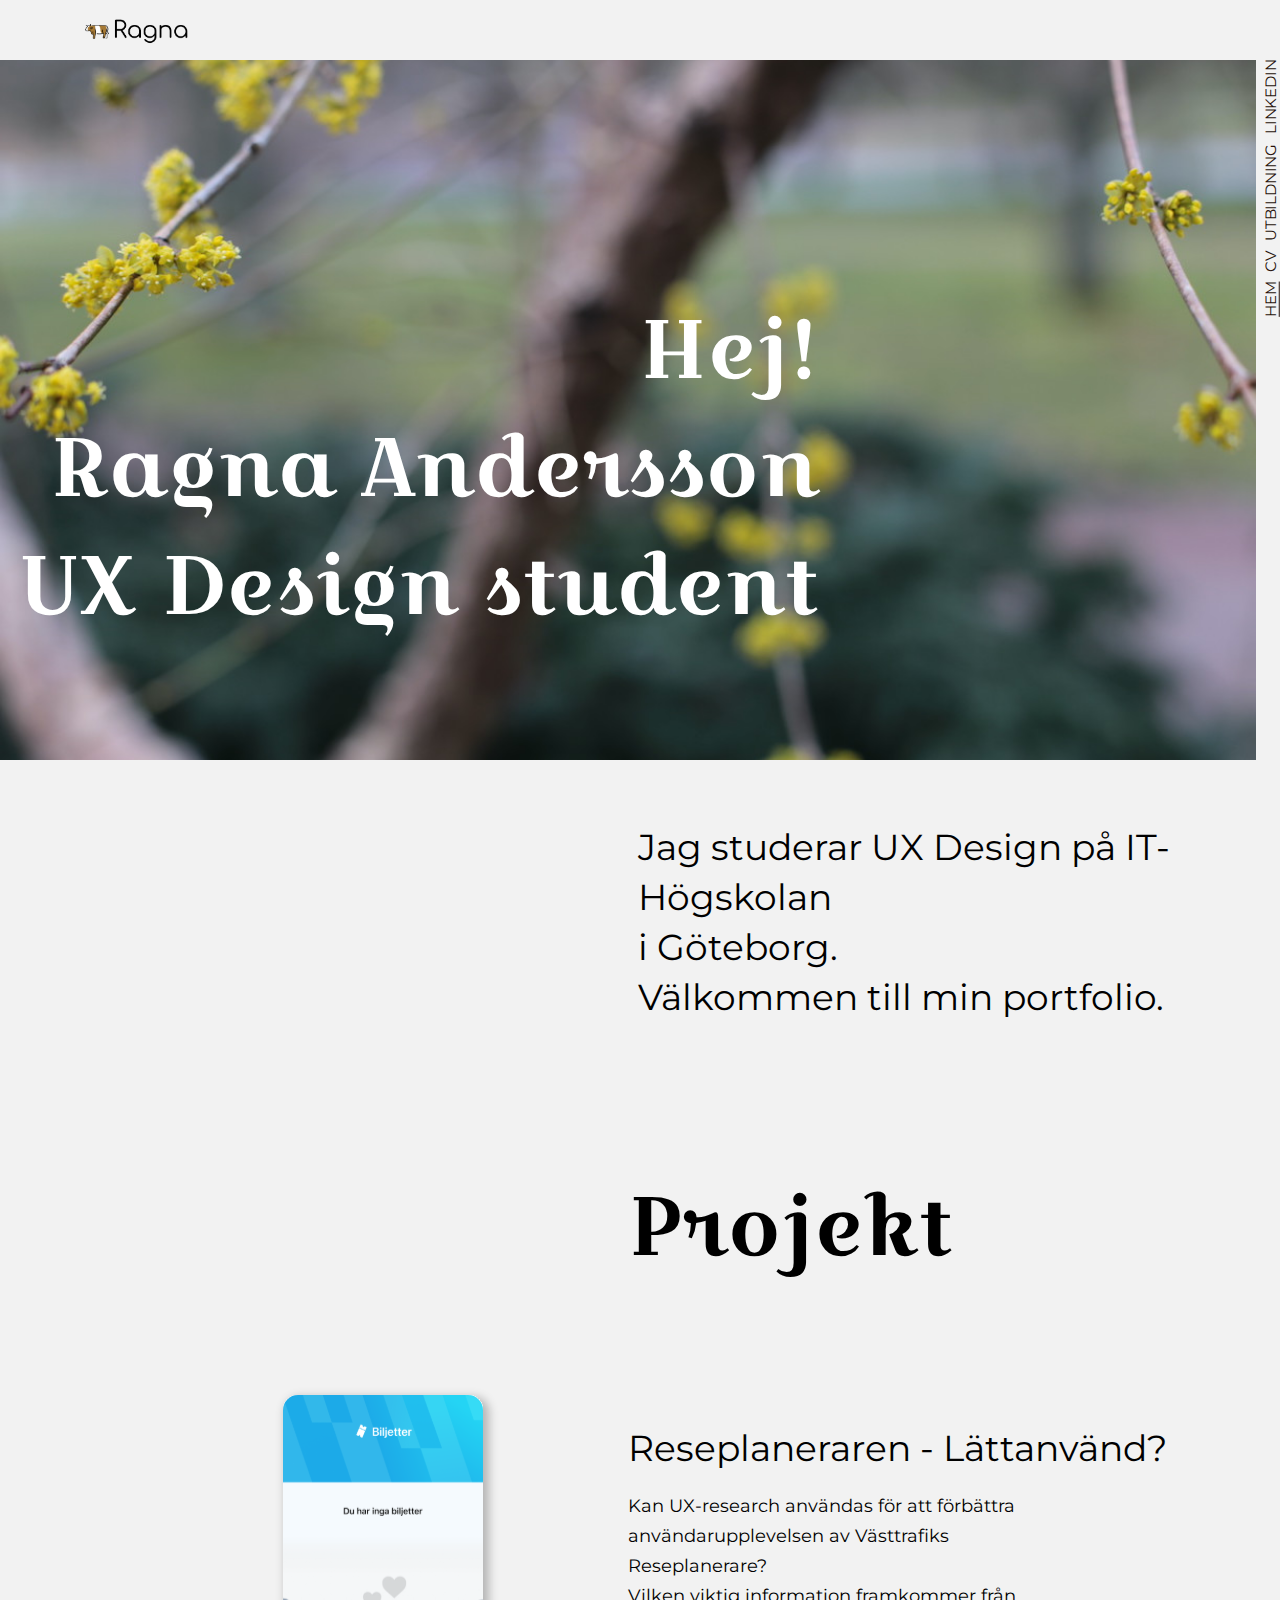
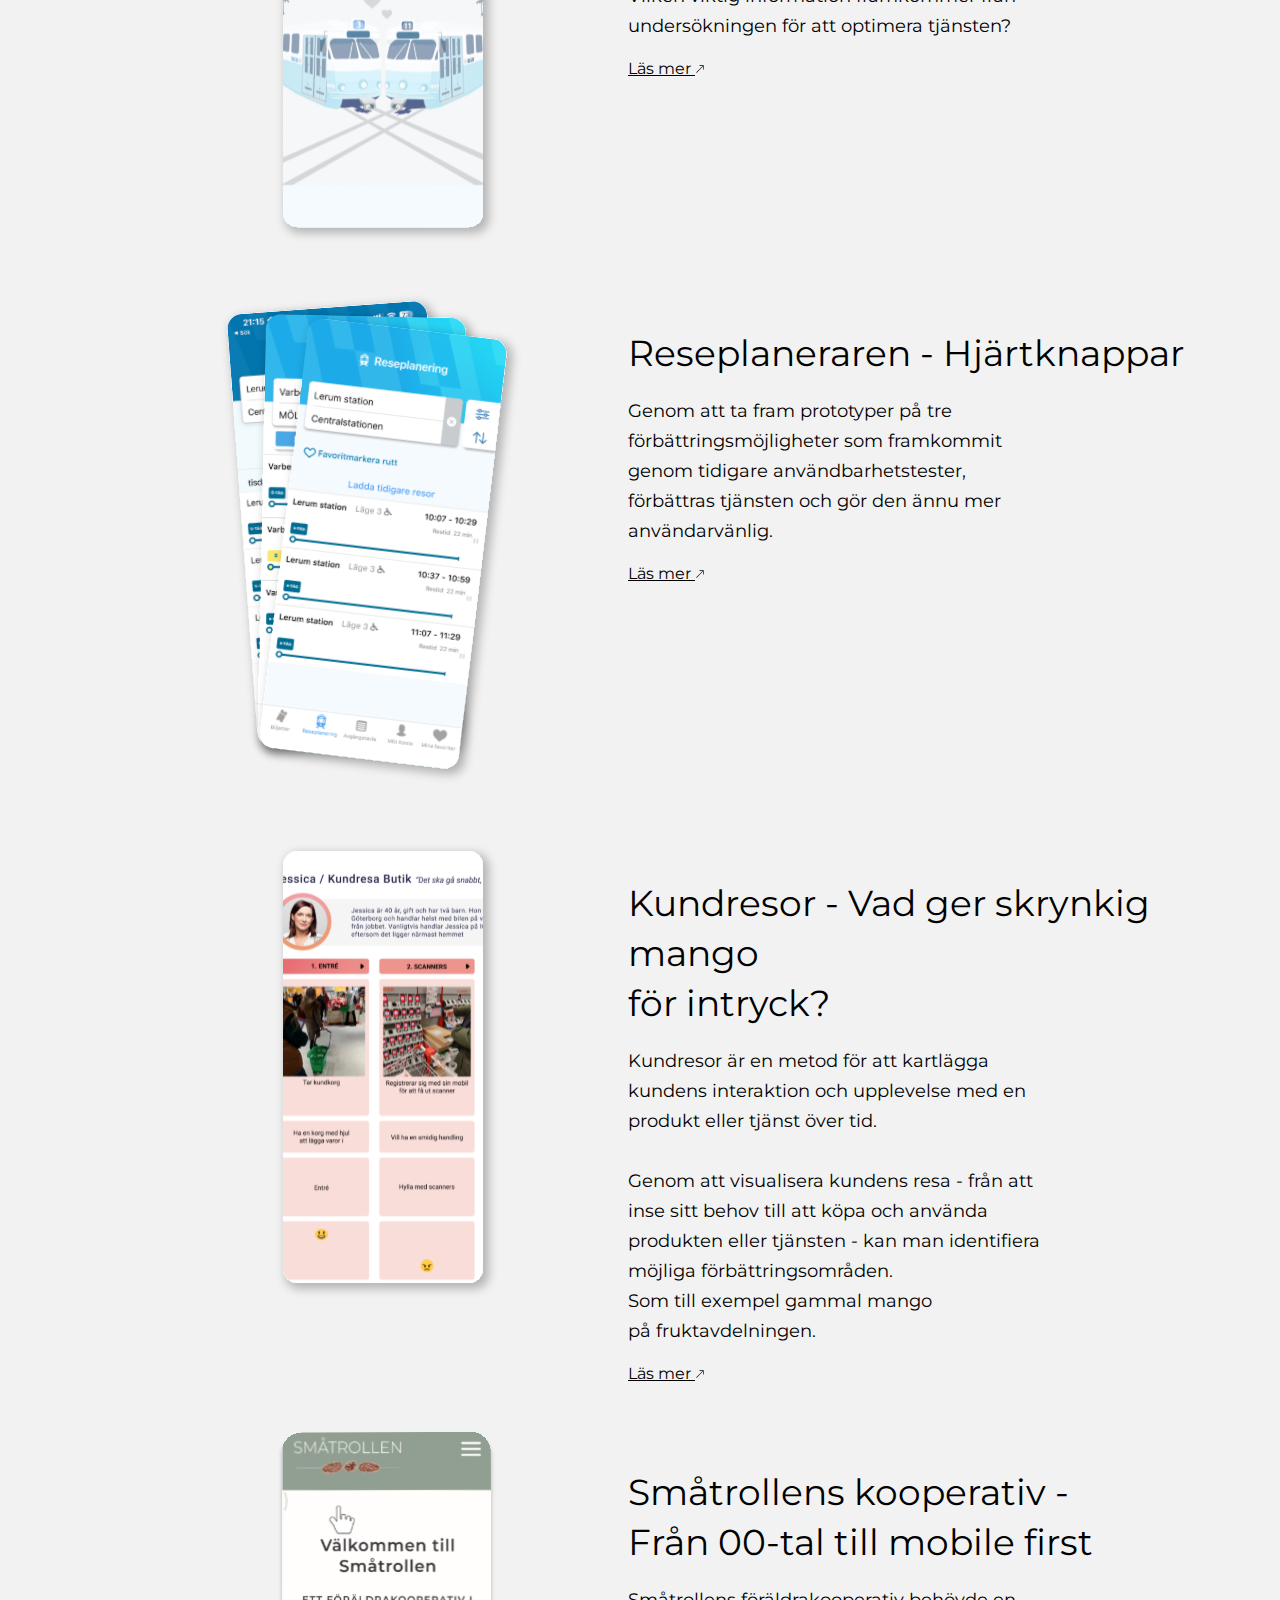
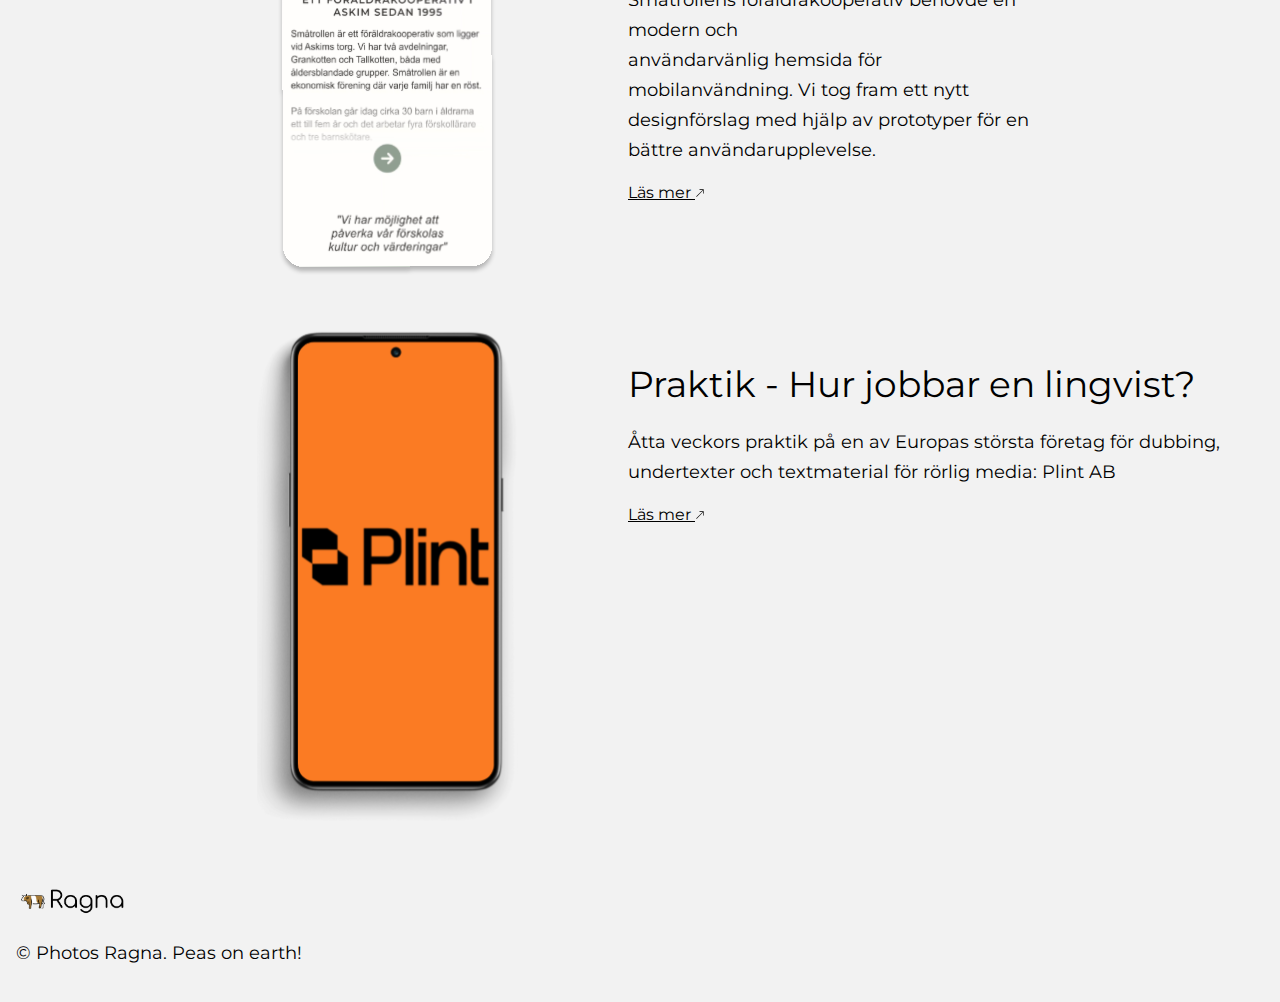
<file: index.html>
<!-- START INFO -->

<!DOCTYPE html>
<html>

<!-- ====================
     HEAD
   ==================== -->

<head>
    <meta charset="UTF-8">
    <meta name="viewport" content="width=device-width, initial-scale=1.0">
    <title>Ragna Portfolio</title>
    <link rel="apple-touch-icon" sizes="180x180" href="/apple-touch-icon.png">
    <link rel="icon" type="image/png" sizes="32x32" href="/favicon-32x32.png">
    <link rel="icon" type="image/png" sizes="16x16" href="/favicon-16x16.png">
    <link rel="manifest" href="/site.webmanifest">
    <link rel="stylesheet" href="/assets/css/style.css">
    <link rel="preconnect" href="https://fonts.googleapis.com">
    <link rel="preconnect" href="https://fonts.gstatic.com" crossorigin>
    <link href="https://fonts.googleapis.com/css2?family=Croissant+One&display=swap" rel="stylesheet">
    <link href="https://fonts.googleapis.com/css2?family=Croissant+One&family=Montserrat:wght@100&display=swap" rel="stylesheet">
    <link href="https://fonts.googleapis.com/css2?family=Croissant+One&family=Montserrat&display=swap" rel="stylesheet">
</head>

<!-- ====================
     HEADER
   ==================== -->

<header class="header">

    <!-- LOGO -->
    <div class="header_med_logo">
        <img class="logo" src="/assets/img/ragnalogo.png" alt="Ragna logo" /> <br>
    </div>

    <!-- HEADER -->
    <div class="image_and_menu_container">
        <div class="header_bild_med_rubrik">
            <img class="headerbild_index" src="/assets/img/header 2.jpg" alt="headerbackground" />
            
            <!-- Header text-->
            <h1 class="rubriktext_index">
                Hej!<br>
                Ragna Andersson<br>
                UX Design student
            </h1>
        </div>

<!-- ====================
     NAV BAR
   ==================== -->
        <nav class="menu_box">
            <div id="menu">
                <a href="index.html">hem</a>
                <a href="cv.html">CV</a>
                <a href="utbildning.html">Utbildning</a>
                <a href="https://www.linkedin.com/in/ragna-andersson/" target="_blank">LinkedIn</a>
            </div>
        </nav>
    </div>
</header>

<!-- ====================
     BODY
   ==================== -->

<body>
    <div class="padding-1">

        <!-- Rubrik-text -->
        <div class="grid-container-2-col">
            <section class="col2 row1">
                <h3 class="left-align">
                    Jag studerar UX Design på IT-Högskolan<br>
                    i Göteborg.<br>
                    Välkommen till min portfolio.
                </h3>
            </section>

    <!-- ********************
         PROJECT
    ******************** -->

            <section id="projects" class="col1-2 row2 grid-container-2-col">
                <h1 class="col2">
                    Projekt
                </h1>
            </section>
            <br>
        </div>
    </div>
</body>

<!-- ====================
     FOOTER
   ==================== -->

<footer class="footer padding-1">
    <img  class="logo" src="/assets/img/ragnalogo.png" alt="Ragna logo" /> <br>
    <p>
        © Photos Ragna. Peas on earth!
    </p>

</footer>

<script type="text/javascript" src="./assets/js/projects.js"></script>
<script type="text/javascript" src="./assets/js/menu.js"></script>

</html>
</file>
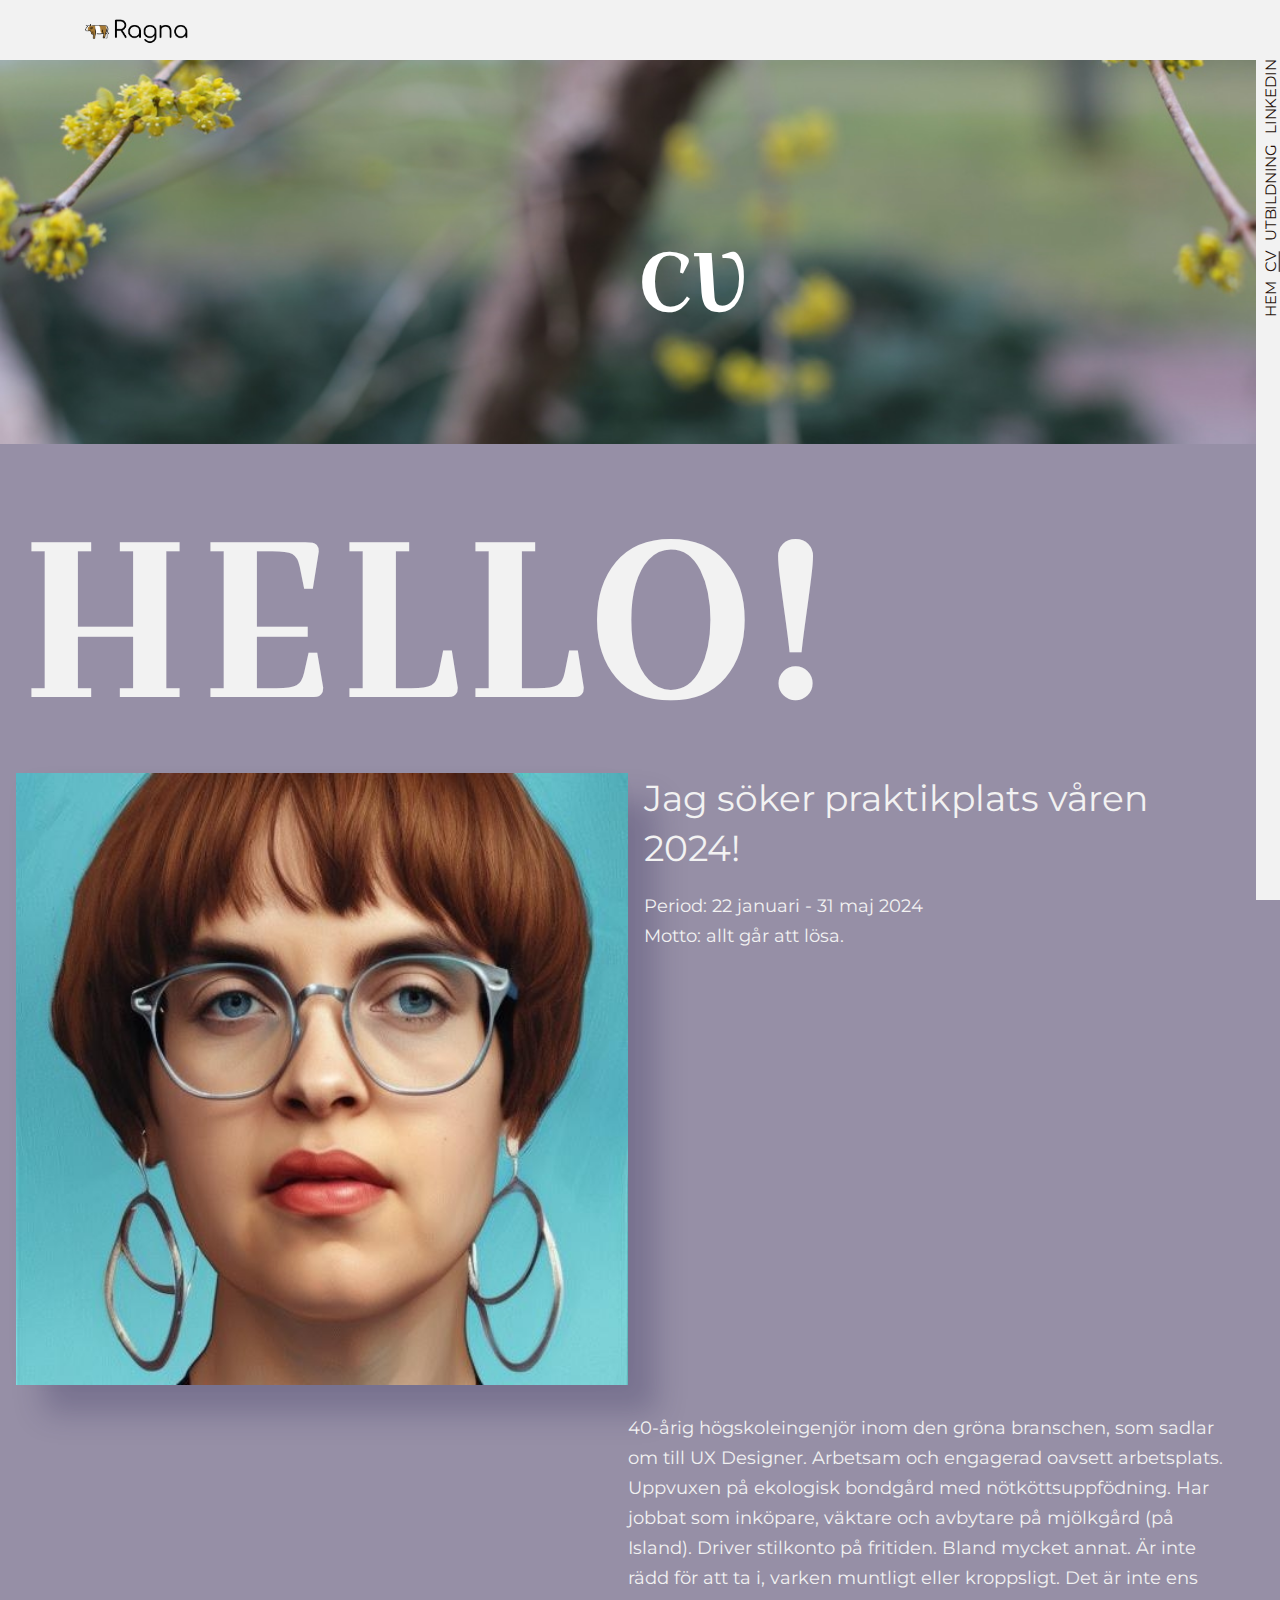
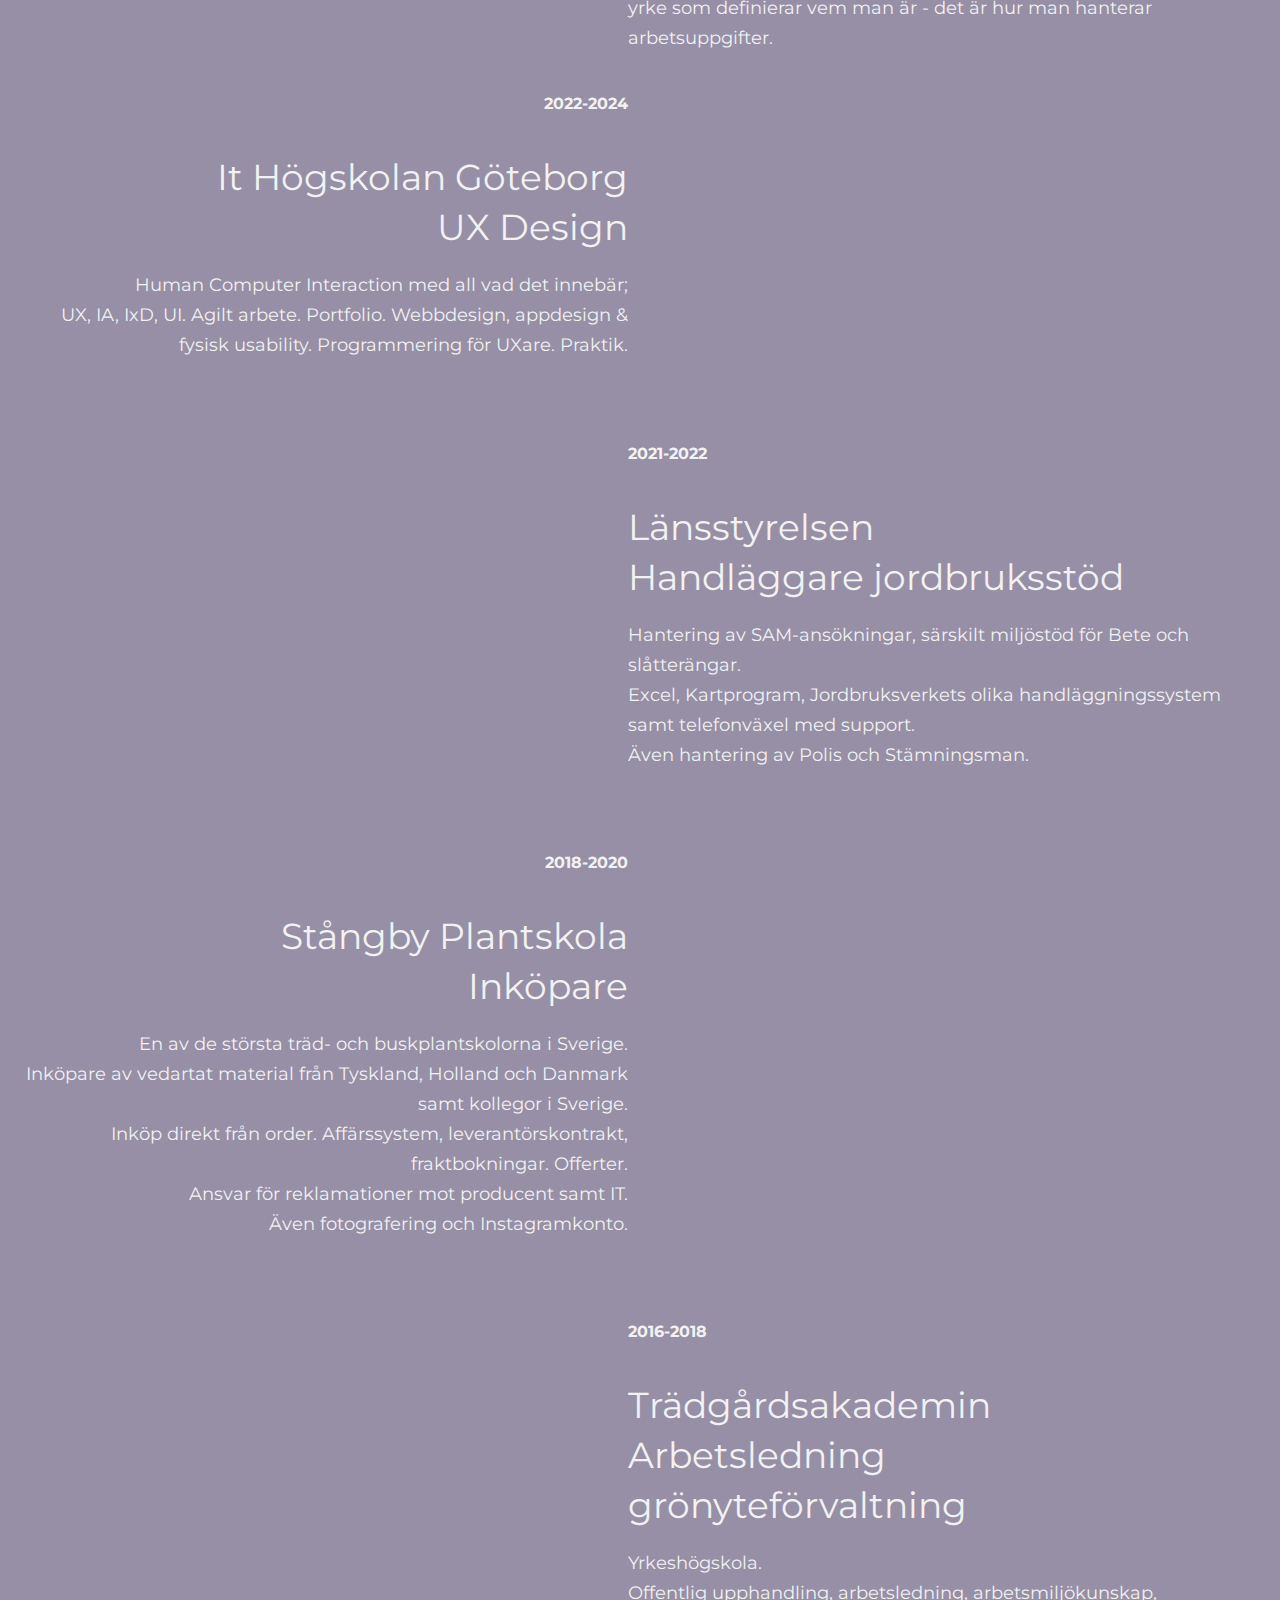
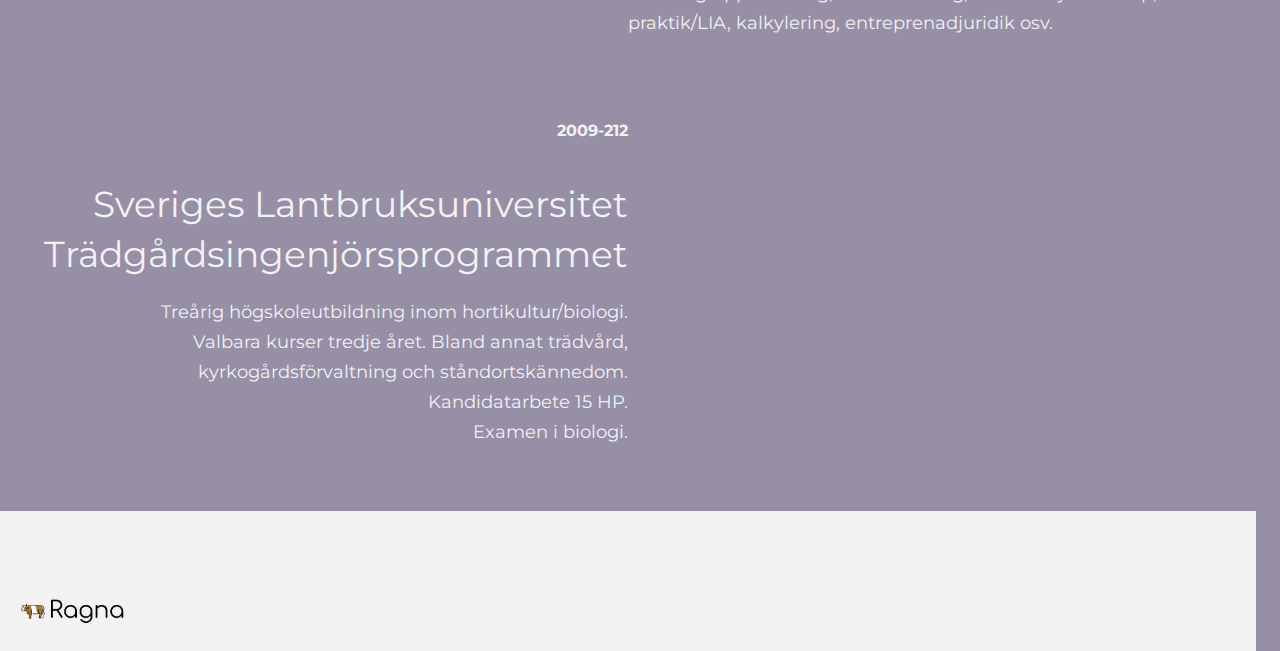
<file: cv.html>
<!DOCTYPE html>
<html>

<!-- ====================
     HEAD
   ==================== -->
<head>
    <meta charset="UTF-8">
    <meta name="viewport" content="width=device-width, initial-scale=1.0">
    <link rel="stylesheet" href="assets/css/style.css">
    <link rel="preconnect" href="https://fonts.googleapis.com">
    <link rel="preconnect" href="https://fonts.gstatic.com" crossorigin>
    <link href="https://fonts.googleapis.com/css2?family=Croissant+One&display=swap" rel="stylesheet">
    <link href="https://fonts.googleapis.com/css2?family=Croissant+One&family=Montserrat:wght@100&display=swap" rel="stylesheet">
    <link href="https://fonts.googleapis.com/css2?family=Croissant+One&family=Montserrat&display=swap" rel="stylesheet">

    <title>Ragnas Portfolio CV</title>
</head>

<!-- ====================
     HEADER
   ==================== -->

<header class="header">
    <div class="header_med_logo">
        <img class="logo" src="/assets/img/ragnalogo.png" alt="Ragna logo" /> <br>
    </div>
    <div class="image_and_menu_container">
        <div class="header_image_text_small">
            <img class="header_image_small" src="/assets/img/header 2.jpg" alt="header" />
            <h1 class="header_text_right">
                CV
            </h1>
        </div>

    <!-- ====================
     NAV BAR
   ==================== -->
        <nav class="menu_box">
            <!-- <p>Meny</p> -->
            <div id="menu">
                <a href="index.html">hem</a>
                <a href="cv.html">CV</a>
                <a href="utbildning.html">Utbildning</a>
                <a href="https://www.linkedin.com/in/ragna-andersson/" target="_blank">LinkedIn</a>
            </div>
        </nav>
    </div>
</header>

<!-- ====================
     BODY
   ==================== -->

<body class="body_cv">
    <div class="padding-1">

        <!-- ********************
         INTERNSHIP
        ******************** -->
        <h1 class="hello_cv">
            HELLO!
        </h1>

        <div class="grid-container-2-col">
            <img class="col1 img-scale" src="assets/img/ai_jag.jpg" alt="Ai rendered photo of Ragna">
            <div class="col2 internship_info">
                <h3 class="internship_header">
                    Jag söker praktikplats våren 2024!
                </h3>

            <p class="">
                Period: 22 januari - 31 maj 2024<br>
                Motto: allt går att lösa.
            </h3>
            </div>
        </div>

        <section class="flex flex-column">

            <div class="grid-container-2-col">
                <p class="col2">
                    40-årig högskoleingenjör inom den gröna branschen, som sadlar om till UX Designer. 
                    Arbetsam och engagerad oavsett arbetsplats. 
                    Uppvuxen på ekologisk bondgård med nötköttsuppfödning. Har jobbat som inköpare, väktare och avbytare på mjölkgård (på Island). 
                    Driver stilkonto på fritiden. Bland mycket annat. 
                    Är inte rädd för att ta i, varken muntligt eller kroppsligt. 
                    Det är inte ens yrke som definierar vem man är - det är hur man hanterar arbetsuppgifter.
                </p>
            </div>

            <!-- ********************
                 CV
            ******************** -->
            <div class="grid-container-2-col">
                <article>
                    <h4 class="text-right-align cv-duration-text">
                        2022-2024
                    </h4>
                    <h3 class="text-right-align">
                        It Högskolan Göteborg <br>
                        UX Design
                    </h3>
                    <p class="text-right-align">
                        Human Computer Interaction med all vad det innebär; <br>
                        UX, IA, IxD, UI. Agilt arbete. Portfolio. Webbdesign, appdesign & fysisk usability. Programmering för
                        UXare. Praktik.
                    </p>
                    <br>
                </article>
            </div>
            <div class="grid-container-2-col">
                <article class="col2">
                    <h4 class="cv-duration-text">
                        2021-2022
                    </h4>
                    <h3>
                        Länsstyrelsen <br>
                        Handläggare jordbruksstöd
                    </h3>
                    <p>
                        Hantering av SAM-ansökningar, särskilt miljöstöd för Bete och slåtterängar. <br>
                        Excel, Kartprogram, Jordbruksverkets olika handläggningssystem samt telefonväxel med support. <br>
                        Även hantering av Polis och Stämningsman.
                    </p>
                    <br>
                </article>
            </div>
            <div class="grid-container-2-col">
                <article>
                    <h4 class="text-right-align cv-duration-text">
                        2018-2020
                    </h4>
                    <h3 class="text-right-align">
                        Stångby Plantskola <br>
                        Inköpare
                    </h3>
                    <p class="text-right-align">
                        En av de största träd- och buskplantskolorna i Sverige. <br>
                        Inköpare av vedartat material från Tyskland, Holland och Danmark samt kollegor i Sverige. <br>
                        Inköp direkt från order. Affärssystem, leverantörskontrakt, fraktbokningar. Offerter. <br>
                        Ansvar för reklamationer mot producent samt IT. <br>
                        Även fotografering och Instagramkonto.
                    </p>
                    <br>
                </article>
            </div>
            <div class="grid-container-2-col">
                <article class="col2">
                    <h4 class="cv-duration-text">
                        2016-2018
                    </h4>
                    <h3>
                        Trädgårdsakademin<br>
                        Arbetsledning grönyteförvaltning
                    </h3>
                    <p>
                        Yrkeshögskola. <br>
                        Offentlig upphandling, arbetsledning, arbetsmiljökunskap,<br>
                        praktik/LIA, kalkylering, entreprenadjuridik osv.
                    </p>
                    <br>
                </article>
            </div>
            <div class="grid-container-2-col">
                <article>
                    <h4 class="text-right-align cv-duration-text">
                        2009-212
                    </h4>
                    <h3 class="text-right-align">
                        Sveriges Lantbruksuniversitet<br>
                        Trädgårdsingenjörsprogrammet
                    </h3>
                    <p class="text-right-align">
                        Treårig högskoleutbildning inom hortikultur/biologi. <br>
                        Valbara kurser tredje året. Bland annat trädvård, kyrkogårdsförvaltning och ståndortskännedom.
                        <br>
                        Kandidatarbete 15 HP.<br>
                        Examen i biologi.
                    </p>
                </article>
            </div>
        </section>
    </div>
</body>

<!-- ====================
     FOOTER
   ==================== -->

<footer class="footer padding-1">
    <p>© Photos Ragna. Peas on earth!</p>
    <img class="logo" src="/assets/img/ragnalogo.png" alt="Ragna logo" />
</footer>

<script type="text/javascript" src="./assets/js/menu.js"></script>

</html>
</file>
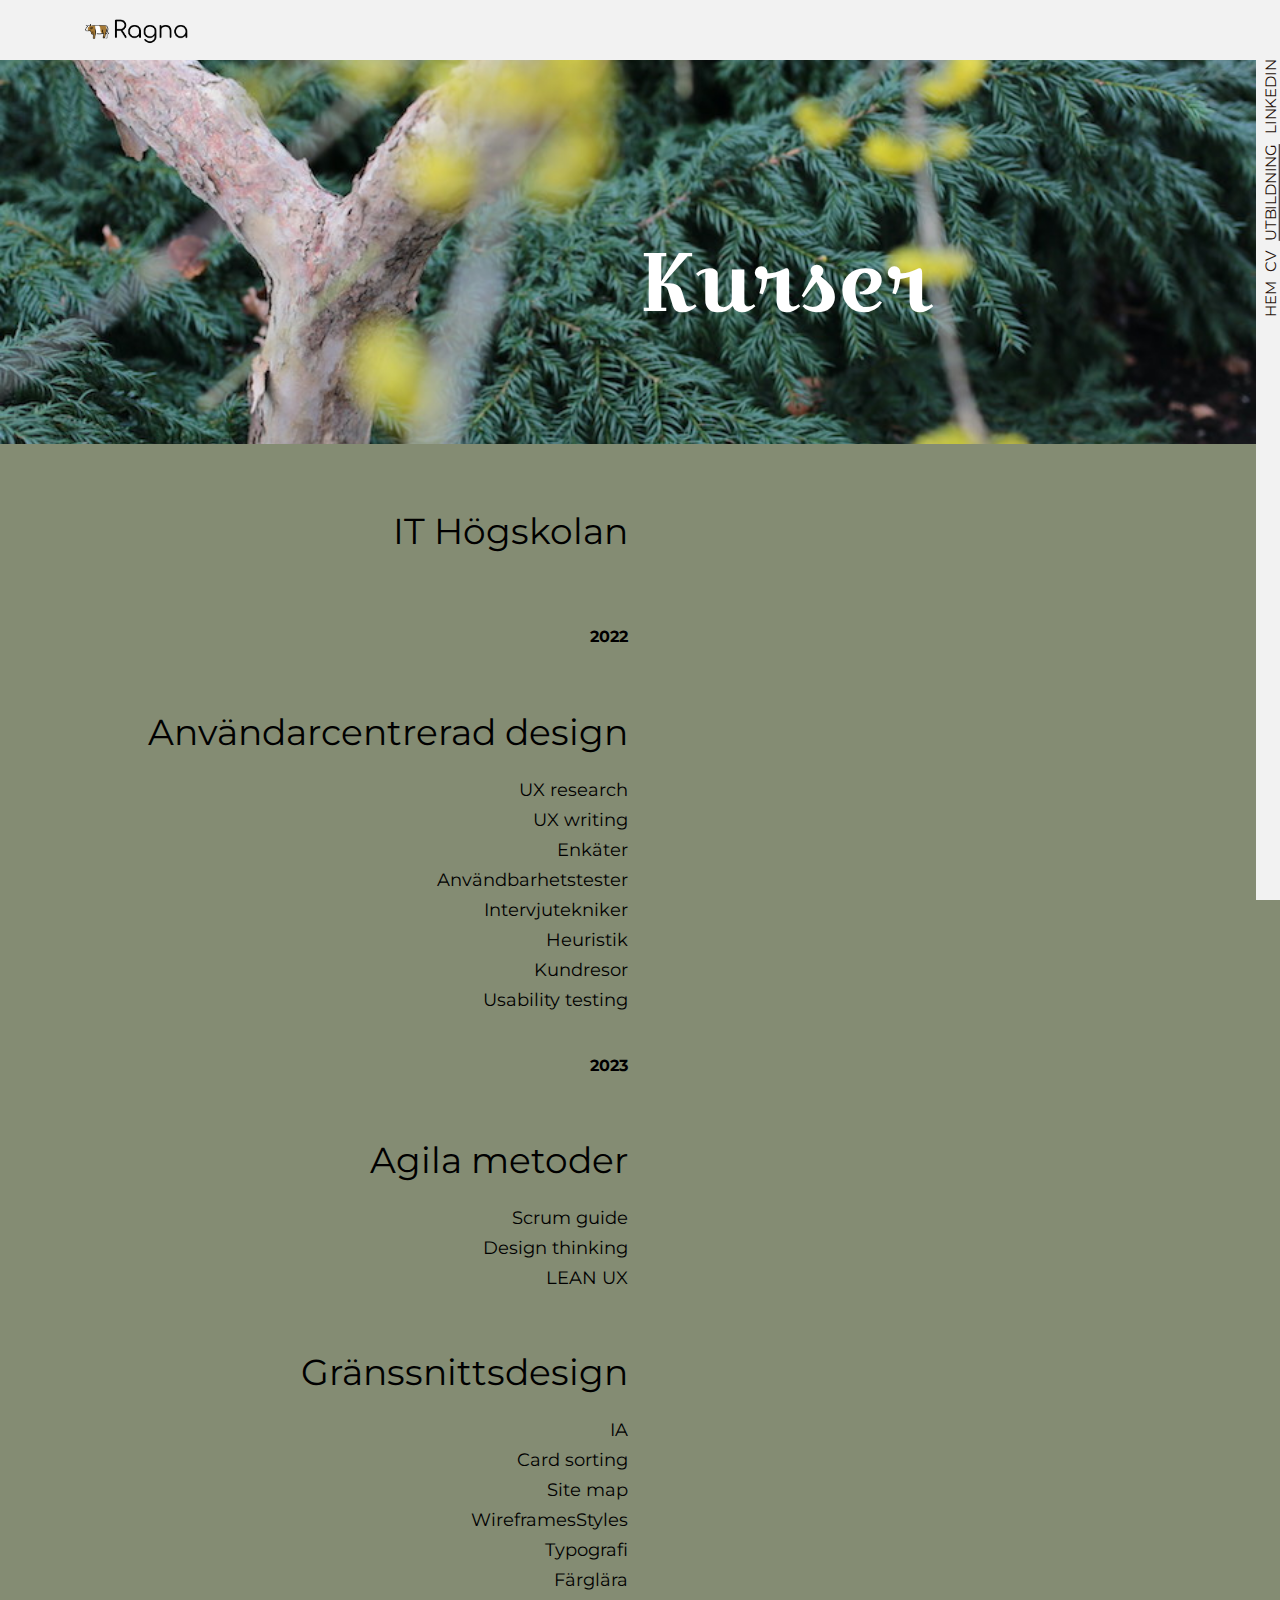
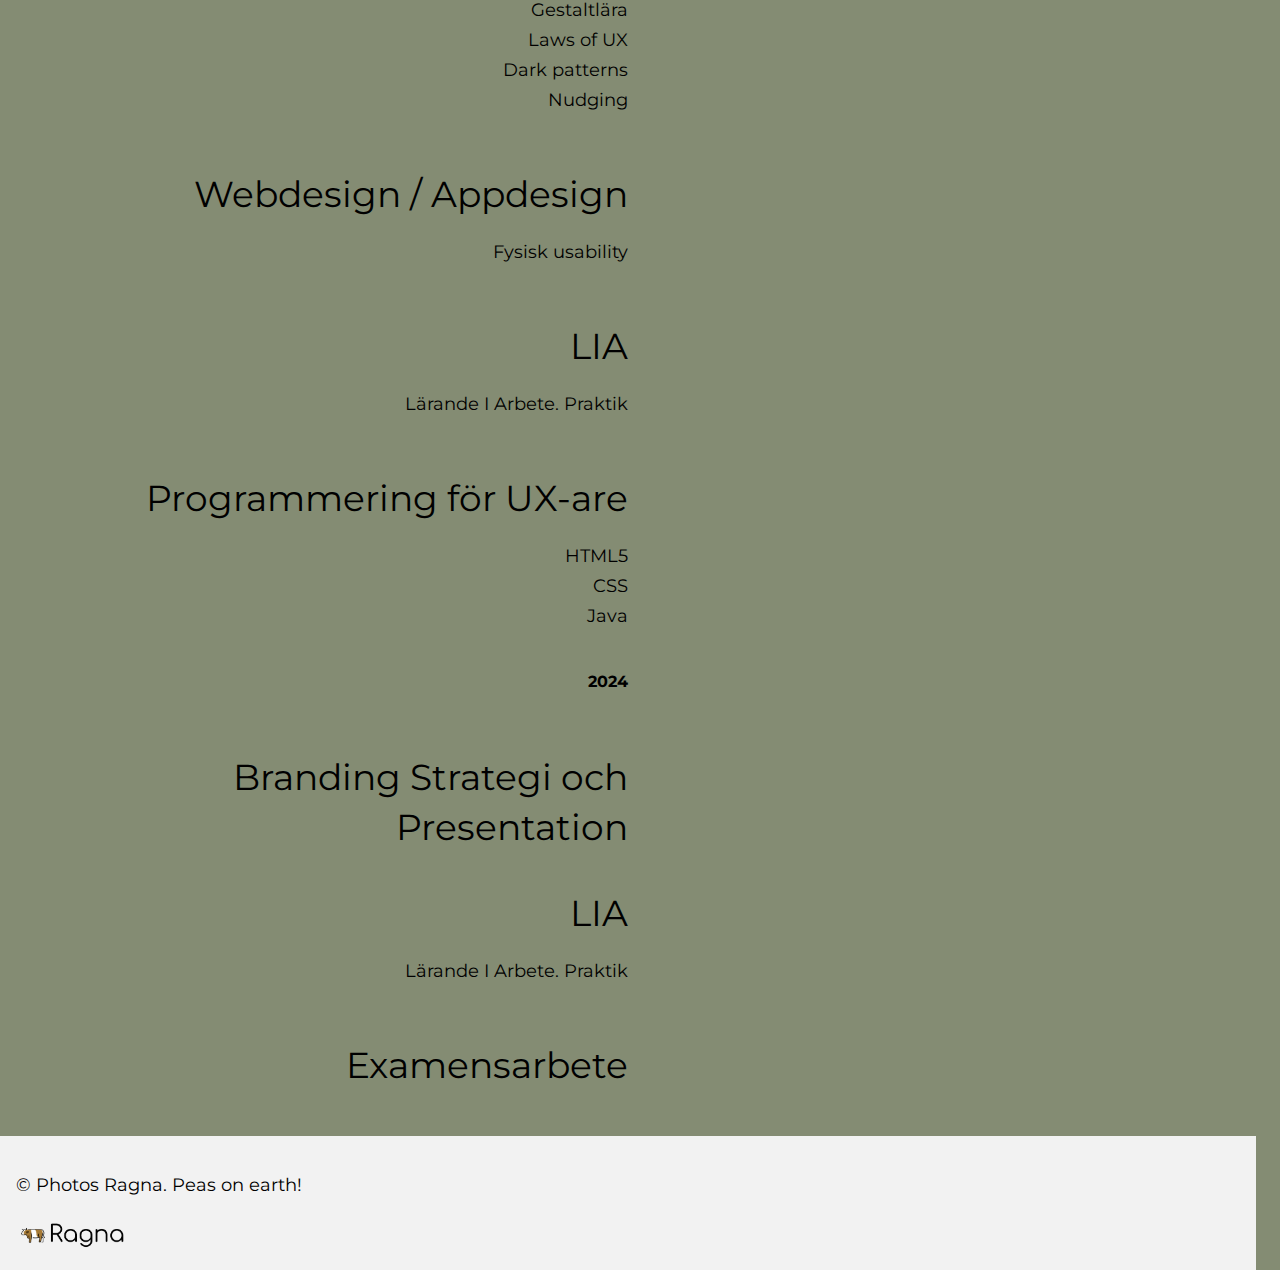
<file: utbildning.html>
<!DOCTYPE html>
<html>
<!-- ====================
     HEAD
   ==================== -->
<head>
    <meta charset="UTF-8">
    <meta name="viewport" content="width=device-width, initial-scale=1.0">
    <link rel="stylesheet" href="/assets/css/style.css">
    <link rel="preconnect" href="https://fonts.googleapis.com">
    <link rel="preconnect" href="https://fonts.gstatic.com" crossorigin>
    <link href="https://fonts.googleapis.com/css2?family=Croissant+One&display=swap" rel="stylesheet">
    <link href="https://fonts.googleapis.com/css2?family=Croissant+One&family=Montserrat:wght@100&display=swap" rel="stylesheet">
    <link href="https://fonts.googleapis.com/css2?family=Croissant+One&family=Montserrat&display=swap" rel="stylesheet">
    <title>Ragna Portfolio Utbildning</title>
</head>

<!-- ====================
     HEADER
   ==================== -->

<header class="header">
    <div class="header_med_logo">
        <img class="logo" src="/assets/img/ragnalogo.png" alt="Ragna logo" /> <br>
    </div>
    <div class="image_and_menu_container">
        <div class="header_image_text_small">
            <img class="header_image_small" src="assets/img/header utbildning.jpg" alt="header" />
            <h1 class="header_text_right">
                Kurser
            </h1>
        </div>
    
    <!-- ====================
     NAV BAR
   ==================== -->
        <nav class="menu_box">
            <!-- <p>Meny</p> -->
            <div id="menu">
                <a href="index.html">hem</a>
                <a href="cv.html">CV</a>
                <a href="utbildning.html">Utbildning</a>
                <a href="https://www.linkedin.com/in/ragna-andersson/" target="_blank">LinkedIn</a>
            </div>
        </nav>
    </div>
</header>

<!-- ====================
     BODY
   ==================== -->

<body class="body_education">
    <div class="padding-1 text-right-align">
        <section class="grid-container-2-col right">
            <h3 class="col1">
                IT Högskolan
            </h3>
            <div class="flex flex-column col1-2">
                <article class="grid-container-2-col">
                    <div class="flex flex-column">
                        <h4>
                            2022
                        </h4>
                        <h3>
                            Användarcentrerad design
                        </h3>
                        <p>
                            UX research<br>
                            UX writing<br>
                            Enkäter<br>
                            Användbarhetstester<br>
                            Intervjutekniker<br>
                            Heuristik<br>
                            Kundresor<br>
                            Usability testing
                        </p>
                    </div>
                </article>
                <article class="grid-container-2-col">
                    <div class="flex flex-column">
                    <h4>
                        2023
                    </h4>
                    <h3>
                        Agila metoder
                    </h3>
                    <p>
                        Scrum guide<br>
                        Design thinking<br>
                        LEAN UX
                    </p>
                    </div>
                </article>
                <article class="grid-container-2-col">
                    <div class="flex flex-column">
                        <h3>
                            Gränssnittsdesign
                        </h3>
                        <p>
                            IA<br>
                            Card sorting<br>
                            Site map<br>
                            WireframesStyles<br>
                            Typografi <br>
                            Färglära<br>
                            Gestaltlära<br>
                            Laws of UX<br>
                            Dark patterns<br>
                            Nudging
                        </p>
                    </div>
                </article>
                <article class="grid-container-2-col">
                    <div class="flex flex-column">
                        <h3>
                            Webdesign / Appdesign
                        </h3>
                        <p>
                            Fysisk usability
                        </p>
                    </div>
                </article>
                <article class="grid-container-2-col">
                    <div class="flex flex-column">
                        <h3>
                            LIA
                        </h3>
                        <p>
                            Lärande I Arbete. Praktik
                        </p>
                    </div>    
                </article>
                <article class="grid-container-2-col">
                    <div class="flex flex-column">
                        <h3>
                            Programmering för UX-are
                        </h3>
                        <p>
                            HTML5<br>
                            CSS<br>
                            Java
                        </p>
                    </div>
                    
                </article>
                <article class="grid-container-2-col">
                    <div class="flex flex-column">
                        <h4>
                            2024
                        </h4>
                        <h3>
                            Branding Strategi och Presentation
                        </h3>
                    </div>
                </article>
                <article class="grid-container-2-col">
                    <div class="flex flex-column">
                        <h3>
                            LIA
                        </h3>
                        <p>
                            Lärande I Arbete. Praktik
                        </p>
                    </div>
                </article>
                <article class="grid-container-2-col">
                    <div class="flex flex-column">
                        <h3>
                            Examensarbete
                        </h3>
                    </div>
                </article>
            </div>
        </section>
    </div>
</body>

<!-- ====================
     FOOTER
   ==================== -->
   
<footer class="footer padding-1">
    <p style="text-align: left;">© Photos Ragna. Peas on earth!</p>
    <img class="logo" src="/assets/img/ragnalogo.png" alt="Ragna logo" />
</footer>

<script type="text/javascript" src="./assets/js/menu.js"></script>

</html>
</file>
<file: assets/css/style.css>
@charset "UTF-8";
/**
 * CONTENTS
 *
 * SETTINGS
 * Global...............Globally-available variables and config.
 *
 * TOOLS
 * Mixins...............Useful mixins.
 *
 * GENERIC
 * Normalize.css........A level playing field.
 * Box-sizing...........Better default `box-sizing`.
 *
 * BASE
 * Headings.............H1–H6 styles.
 *
 * OBJECTS
 * Wrappers.............Wrapping and constraining elements.
 *
 * COMPONENTS
 * Page-head............The main page header.
 * Page-foot............The main page footer.
 * Buttons..............Button elements.
 *
 * TRUMPS
 * Text.................Text helpers.
 */
/*------------------------------------*\
  #SETTINGS
\*------------------------------------*/
/*------------------------------------*\
  #GENERIC
\*------------------------------------*/
.grid-container-2-col {
  display: grid;
  grid-template-columns: 50% 50%;
  row-gap: 3rem;
}

.col1 {
  grid-column-start: 1;
}

.col2 {
  grid-column-start: 2;
}

.row1 {
  grid-row-start: 1;
}

.col1-2 {
  grid-column-start: 1;
  grid-column-end: 3;
}

.row2 {
  grid-row-start: 2;
}

.row3 {
  grid-row-start: 3;
}

.flex {
  display: flex;
}

.flex-column {
  flex-direction: column;
}

.flex-row {
  flex-direction: row;
}

.flex-align-end {
  justify-content: end;
  align-content: flex-end;
}

.flex-center {
  justify-content: center;
  align-content: center;
}

.flex-align-self-center {
  align-self: center;
}

.flex-align-self-end {
  align-self: flex-end;
}

.padding-1 {
  padding: 1rem;
}

.center {
  margin-left: auto;
  margin-right: auto;
}

/*------------------------------------*\
  #BODY
\*------------------------------------*/
body, .body_education, .body_plint, .body_cv {
  background-color: #f2f2f2;
  padding: 0;
  margin: 0;
  margin-right: 24px;
}

section {
  margin-bottom: 20px;
  /* Justera detta värde enligt önskat avstånd */
  padding: 10px;
  /* Om du vill lägga till fyllnad inuti varje avsnitt */
}

/*------------------------------------*\
  #TEXT BASE
\*------------------------------------*/
.text-montserrat, .project_button, p, li, h4, h3 {
  font-family: Montserrat, Arial, sans-serif;
  font-weight: normal;
}

.text-croissant, .hello_cv, h2, h1 {
  font-family: croissant one, serif;
  font-weight: normal;
}

/*------------------------------------*\
  #HEADERS
\*------------------------------------*/
/* Ragna H1 */
h1 {
  color: black;
  font-size: 5.1875rem;
  font-style: normal;
  font-weight: 400;
  line-height: normal;
  /*   // Om skärmbredden är mindre än 650 pixlar
  font-size: 30px;
  // Om skärmbredden är åtminstone 650 pixlar
  @media (min-width: $device_large) {
    // Sätt en mindre textstorlek så att texten får plats.
  font-size: 81px;
  } */
}
@media (max-width: 850px) {
  h1 {
    font-size: 40px;
    word-break: normal;
  }
}
@media (max-width: 450px) {
  h1 {
    font-size: 30px;
    word-break: normal;
  }
}

/* Ragna H2 */
h2 {
  color: black;
  font-size: 4.0625rem;
  font-style: normal;
  font-weight: 400;
  line-height: normal;
}
@media (max-width: 850px) {
  h2 {
    font-size: 1.5rem;
    word-break: normal;
  }
}

/* Ragna Rubrik Body */
h3 {
  color: black;
  font-size: 2.25rem;
  font-style: normal;
  font-weight: 400;
  margin-bottom: 0;
  line-height: 3.125rem; /* 138.889% */
}
@media (max-width: 850px) {
  h3 {
    font-size: 1.5rem;
    word-break: normal;
  }
}

/* Ragna Rubrik Footer */
h4 {
  font-size: 1rem;
  font-style: normal;
  font-weight: 700;
  line-height: 1.5rem; /* 150% */
}

/*------------------------------------*\
  #OTHER TEXT
\*------------------------------------*/
/* Ragna body */
p, li {
  color: black;
  font-size: 1.125rem;
  font-style: normal;
  font-weight: 400;
  line-height: 1.875rem; /* 166.667% */
  word-break: break-word;
  -webkit-hyphens: auto;
  -moz-hyphens: auto;
  -ms-hyphens: auto;
  hyphens: auto;
}
@media (max-width: 850px) {
  p, li {
    font-size: 0.8rem;
    word-break: normal;
  }
}

.cv-duration-text {
  color: #f2f2f2;
}

/* Ragna footer rubrik */
.footer-text-bold, .cv-duration-text {
  font-family: Montserrat;
  font-size: 1rem;
  font-style: normal;
  font-weight: 700;
  line-height: 1.5rem; /* 150% */
}

/* Ragna footer regular */
.footer-text-regular {
  font-family: Montserrat;
  font-size: 1rem;
  font-style: normal;
  font-weight: 400;
  line-height: 1.5rem; /* 150% */
}

/* Ragna citat */
.citat-text {
  font-family: Montserrat;
  font-size: 3rem;
  font-style: normal;
  font-weight: 400;
  line-height: 4.5rem; /* 150% */
}

.text-right-align {
  text-align: right;
}

.text-left-align {
  text-align: left;
}

/*------------------------------------*\
  #IMAGES
\*------------------------------------*/
.img-scale {
  max-width: 100%;
}

.logo {
  height: 2rem;
}

/*------------------------------------*\
  #PAGE HEADER
\*------------------------------------*/
.header {
  display: flex;
  flex-direction: column;
  background-color: #f2f2f2;
  margin: 0;
}

.image_and_menu_container {
  display: flex;
  flex-direction: row;
}

.header_med_logo {
  display: flex;
  align-items: center;
  padding-left: 5rem;
  height: 3.75rem;
  background-color: #f2f2f2;
}

/* Start-info för bild med text */
.header_bild_med_rubrik {
  position: relative;
  text-align: left;
  width: 100%;
  max-height: 700px;
  /* Ändra textjusteringen till vänster */
}

.header_image_text_small {
  position: relative;
  text-align: left;
  width: 100%;
  height: 30vw;
  /* Ändra textjusteringen till vänster */
}

/* Storlek på bild med text */
.headerbild_index {
  width: 100%;
  max-height: 700px;
  object-fit: cover;
  /* Anpassa bilden till bredden av behållaren */
}

/* Storlek på bild med text */
.header_image_small {
  width: 100%;
  height: 100%;
  object-fit: cover;
  /* Anpassa bilden till bredden av behållaren */
}

/* Stil för rubrik på bild */
.rubriktext_index {
  position: absolute;
  text-align: right;
  /* Placera rubriken på bilden */
  top: 50%;
  /* Justera vertikalt till mitten */
  left: 10px;
  /* Centrera vertikalt */
  transform: translateY(-50%);
  /* Bakgrundsfärg med genomskinlighet */
  color: #fff;
  /* Textfärg */
  padding: 10px;
  /* Lägg till lite utrymme runt texten */
}

/* Stil för rubrik på bild */
.header_text_centered {
  position: absolute;
  text-align: center;
  /* Placera rubriken på bilden */
  top: 0%;
  /* Justera vertikalt till mitten */
  left: 50%;
  /* Centrera vertikalt */
  transform: translateX(-50%);
  /* Bakgrundsfärg med genomskinlighet */
  color: #fff;
  /* Textfärg */
  padding: 10px;
  /* Lägg till lite utrymme runt texten */
}

.header_text_right {
  position: absolute;
  text-align: center;
  /* Placera rubriken på bilden */
  top: 25%;
  /* Justera vertikalt till mitten */
  left: 50%;
  /* Centrera vertikalt */
  /* Bakgrundsfärg med genomskinlighet */
  color: #fff;
  /* Textfärg */
  padding: 10px;
  /* Lägg till lite utrymme runt texten */
}

/*------------------------------------*\
  #NAV MENU
\*------------------------------------*/
.menu_box {
  height: 100%;
  width: 24px;
  position: fixed;
  z-index: 1;
  top: 0;
  right: 0;
  background-color: #111;
  overflow-x: hidden;
  background-color: #f2f2f2;
}

#menu {
  display: flex;
  gap: 10px;
  margin-top: 3.75rem;
  writing-mode: vertical-lr;
  transform: rotate(180deg) translateX(-25%);
}

#menu a {
  font-family: Montserrat;
  color: var(--mrk-brun, #261109);
  text-align: center;
  font-size: 0.9375rem;
  font-style: normal;
  text-transform: uppercase;
  line-height: normal;
  letter-spacing: -0.01406rem;
}

#menu a:hover {
  background-color: rgb(221, 221, 221);
}

.currentPage {
  text-decoration: underline;
  color: red;
}

nav a {
  color: black;
  font-style: normal;
  text-decoration: none;
}

/*------------------------------------*\
  #PROJECTS
\*------------------------------------*/
.project_img {
  width: 75%;
}
@media (min-width: 850px) {
  .project_img {
    width: auto;
    position: relative;
    left: 60%;
    transform: translateX(-50%);
  }
}

.project_button {
  border: none;
  background-color: transparent;
  padding: 0;
  color: black;
  text-decoration: underline;
}

/*------------------------------------*\
  #CV
\*------------------------------------*/
.img-scale {
  width: 100%;
  height: 100%;
  background-color: pink;
  box-shadow: 0px 0px 0 0px #f9f9fb, 0px 0 28px 0 rgba(34, 33, 81, 0.01), 28px 28px 28px 0 rgba(34, 33, 81, 0.25);
  transition: border-radius 0.5s, transform 0.5s;
}

.img-scale:hover {
  border-radius: 50%; /* Turns the square into a circle on hover */
  transform: rotate(360deg); /* Rotates the element 360 degrees on hover */
}

.img-scale:hover {
  border-radius: 50%; /* Turns the square into a circle on hover */
  transform: rotate(360deg); /* Rotates the element 360 degrees on hover */
}

.hello_cv {
  color: #f2f2f2;
  margin: 0;
  padding: 0;
  font-size: 40px;
}
@media (min-width: 450px) {
  .hello_cv {
    font-size: 81px;
  }
}
@media (min-width: 850px) {
  .hello_cv {
    font-size: 221px;
  }
}

.body_cv {
  background-color: #968fa6;
  color: #f2f2f2;
}

.body_cv p {
  color: #f2f2f2;
  font-family: Montserrat;
  font-size: 18px;
  font-style: normal;
  font-weight: 400;
  line-height: 30px; /* 166.667% */
}

.body_cv {
  color: #f2f2f2;
  font-size: 36px;
  line-height: normal;
  font-weight: normal;
}

.body_cv h3 {
  color: #f2f2f2;
}

.body_cv h5 {
  font-family: Montserrat;
  font-size: 16px;
  font-style: normal;
  font-weight: 700;
  line-height: 24px; /* 150% */
}

.internship_header {
  margin: 0;
}

.internship_info {
  margin: 0;
  padding-left: 1rem;
}

/*------------------------------------*\
  # PROJECTS - PINT
\*------------------------------------*/
.img_prj {
  border-radius: 6.997px;
  background: url(<path-to-image>), lightgray 50%/cover no-repeat;
  box-shadow: 0px 3.99805px 3.99805px 0px rgba(0, 0, 0, 0.25);
}

.body_plint {
  background-color: #BFA83F;
  color: black;
}

.body_plint h5 {
  font-family: Montserrat;
  font-size: 16px;
  font-style: normal;
  font-weight: 700;
  line-height: 24px; /* 150% */
}

.body_plint p, li {
  color: black;
  font-family: Montserrat;
  font-size: 18px;
  font-style: normal;
  font-weight: 400;
  line-height: 30px; /* 166.667% */
}

/*------------------------------------*\
  #EDUCATION
\*------------------------------------*/
.body_education {
  background-color: #848c73;
}

/*------------------------------------*\
  #FOOTER
\*------------------------------------*/
.footer {
  color: black;
  background-color: #f2f2f2;
  text-align: left;
}

/*------------------------------------*\
  #VIDEO MODAL
\*------------------------------------*/
#lvideo-wrap {
  position: fixed;
  padding: 12px;
  height: 100vh;
  display: flex;
  z-index: 9991;
  align-items: center;
  justify-content: center;
  opacity: 0;
  visibility: hidden;
}
#lvideo-wrap, #lvideo-wrap:after,
#lvideo-wrap .lvideo-overlay {
  left: 0;
  top: 0;
  width: 100%;
  transition: all 0.3s ease-in-out;
  box-sizing: border-box;
}
#lvideo-wrap:after,
#lvideo-wrap .lvideo-overlay {
  height: 100%;
  position: absolute;
}
#lvideo-wrap:after {
  content: "";
  display: block;
  background-color: var(--primary-color);
  opacity: 0;
  z-index: -1;
}
#lvideo-wrap .lvideo-container,
#lvideo-wrap video,
#lvideo-wrap iframe {
  border-radius: 12px;
  position: relative;
  box-sizing: border-box;
  background-color: #000;
}
#lvideo-wrap .lvideo-container {
  width: 95%;
  z-index: 5;
}
#lvideo-wrap video,
#lvideo-wrap iframe {
  z-index: 10;
  box-shadow: 0 0 19px rgba(0, 0, 0, 0.16);
  width: 100%;
  height: 100vh;
  max-height: 85vh;
  display: block;
}
#lvideo-wrap video {
  object-fit: cover;
}
#lvideo-wrap .lvideo-close {
  background-color: #fff;
  cursor: pointer;
  display: flex;
  align-items: center;
  justify-content: center;
  position: absolute;
  right: 5%;
  top: 5%;
  width: 42px;
  height: 42px;
  border-radius: 100%;
  border: solid 2px var(--primary-color);
  padding: 0;
  transition: all 0.3s ease-in-out;
  z-index: 150;
}
#lvideo-wrap .lvideo-close:before, #lvideo-wrap .lvideo-close:after {
  content: "";
  width: 60%;
  height: 3px;
  background-color: var(--primary-color);
  position: absolute;
  transition: all 0.3s ease-in-out;
}
#lvideo-wrap .lvideo-close:before {
  transform: rotate(42deg);
}
#lvideo-wrap .lvideo-close:after {
  transform: rotate(-42deg);
}
#lvideo-wrap .lvideo-close:focus {
  outline: none;
}
#lvideo-wrap .lvideo-close:hover {
  background-color: var(--primary-color);
}
#lvideo-wrap .lvideo-close:hover:before, #lvideo-wrap .lvideo-close:hover:after {
  background-color: #fff;
}
#lvideo-wrap.active {
  opacity: 1;
  visibility: visible;
}
#lvideo-wrap.active:after {
  opacity: 0.5;
}
@media (max-width: 1659px) and (min-width: 1330px) {
  #lvideo-wrap .lvideo-container {
    max-width: 978px;
  }
}
@media (min-width: 1660px) {
  #lvideo-wrap .lvideo-container {
    max-width: 80%;
  }
}

.btn-animated {
  width: 100px;
  height: 100px;
  margin-left: auto;
  margin-right: auto;
  background-color: #fff;
  border-radius: 100px;
  transition: all 0.3s ease;
  line-height: 100px;
  position: relative;
  padding: 0;
  cursor: pointer;
  border: 0;
}
.btn-animated:before, .btn-animated:after {
  content: "";
  border: 1px solid;
  border-color: #fff;
  width: 100px;
  height: 100px;
  border-radius: 50%;
  position: absolute;
  left: 0;
  top: 0;
  opacity: 1;
  animation: 1s it-zoom linear infinite;
}
.btn-animated:before {
  animation-delay: 0.5s;
}
.btn-animated:hover {
  transform: scale(1.1);
}
.btn-animated i {
  display: block;
  width: 0;
  height: 0;
  border-style: solid;
  border-width: 15px 0 15px 15px;
  border-color: transparent transparent transparent #333;
  margin: auto;
}

@keyframes it-zoom {
  0% {
    transform: scale(1);
    opacity: 0.6;
  }
  100% {
    transform: scale(1.5);
    opacity: 0;
  }
}

/*# sourceMappingURL=style.css.map */
</file>
